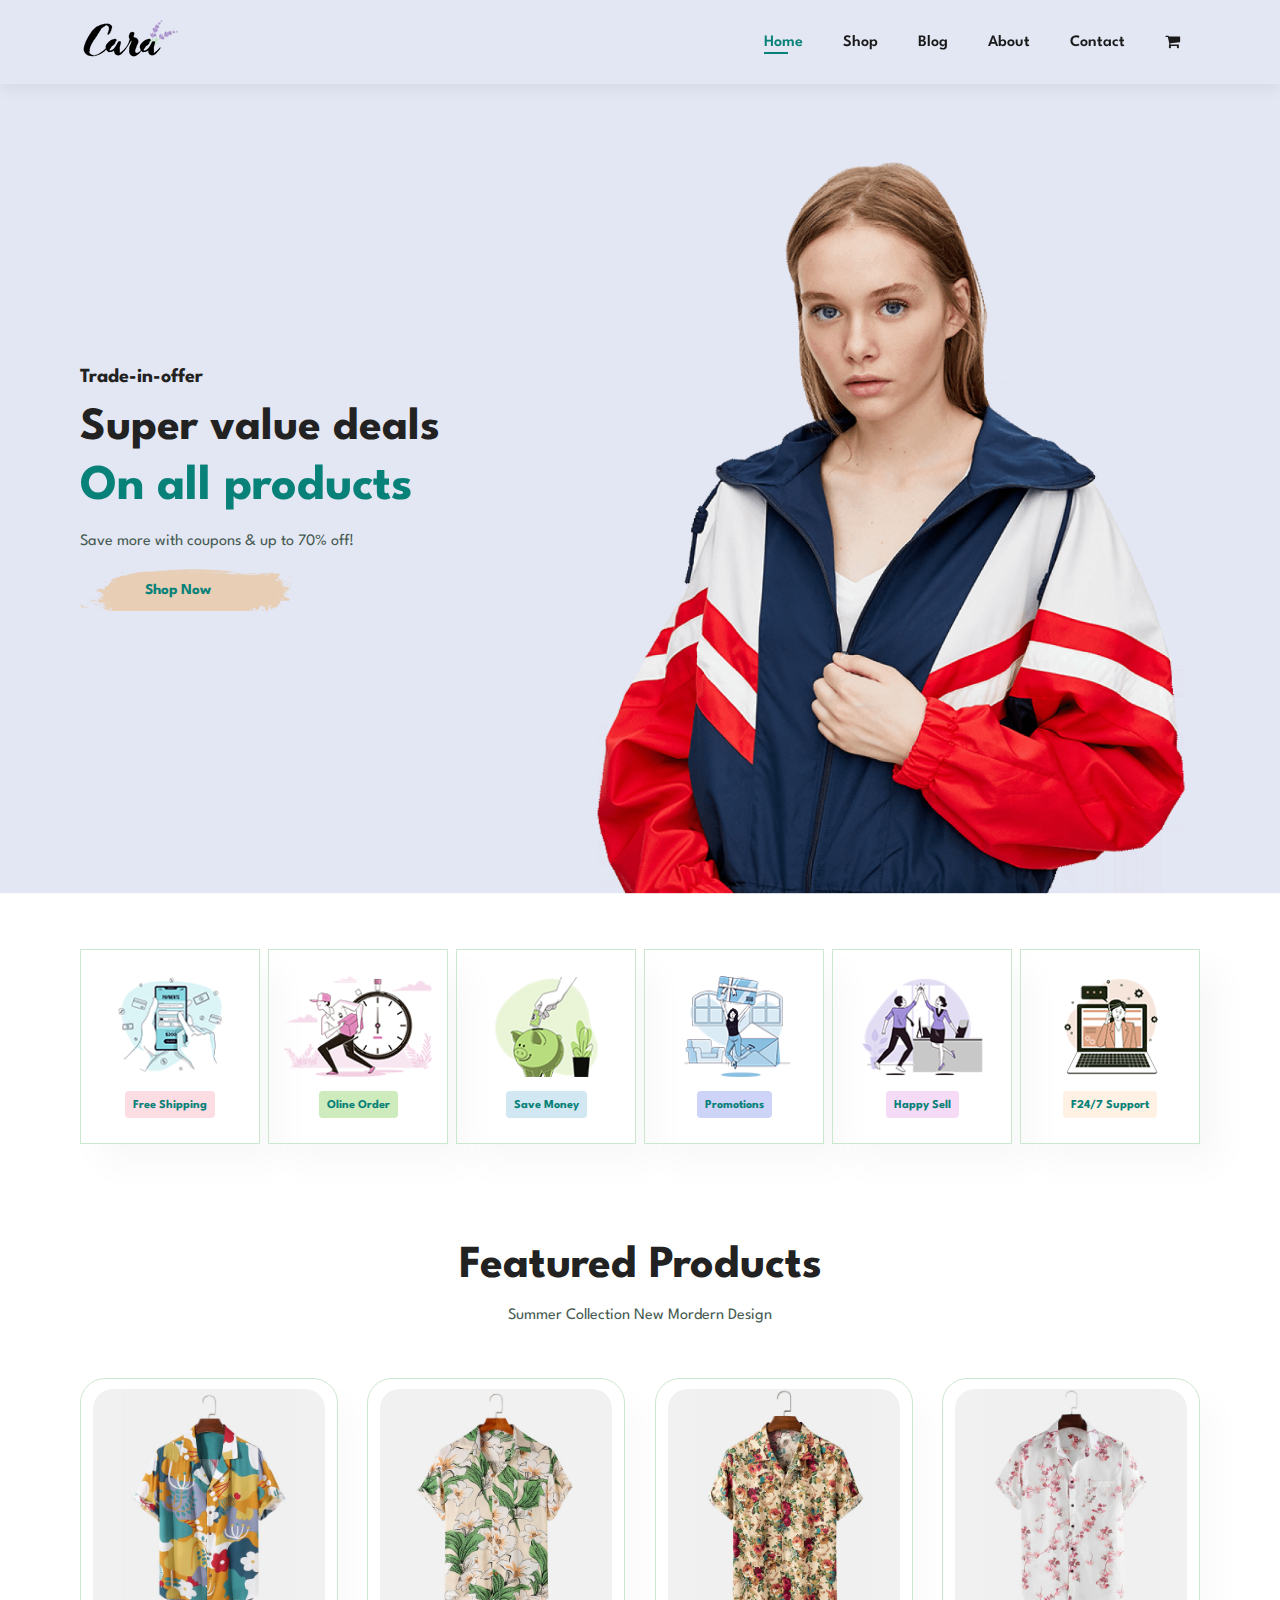
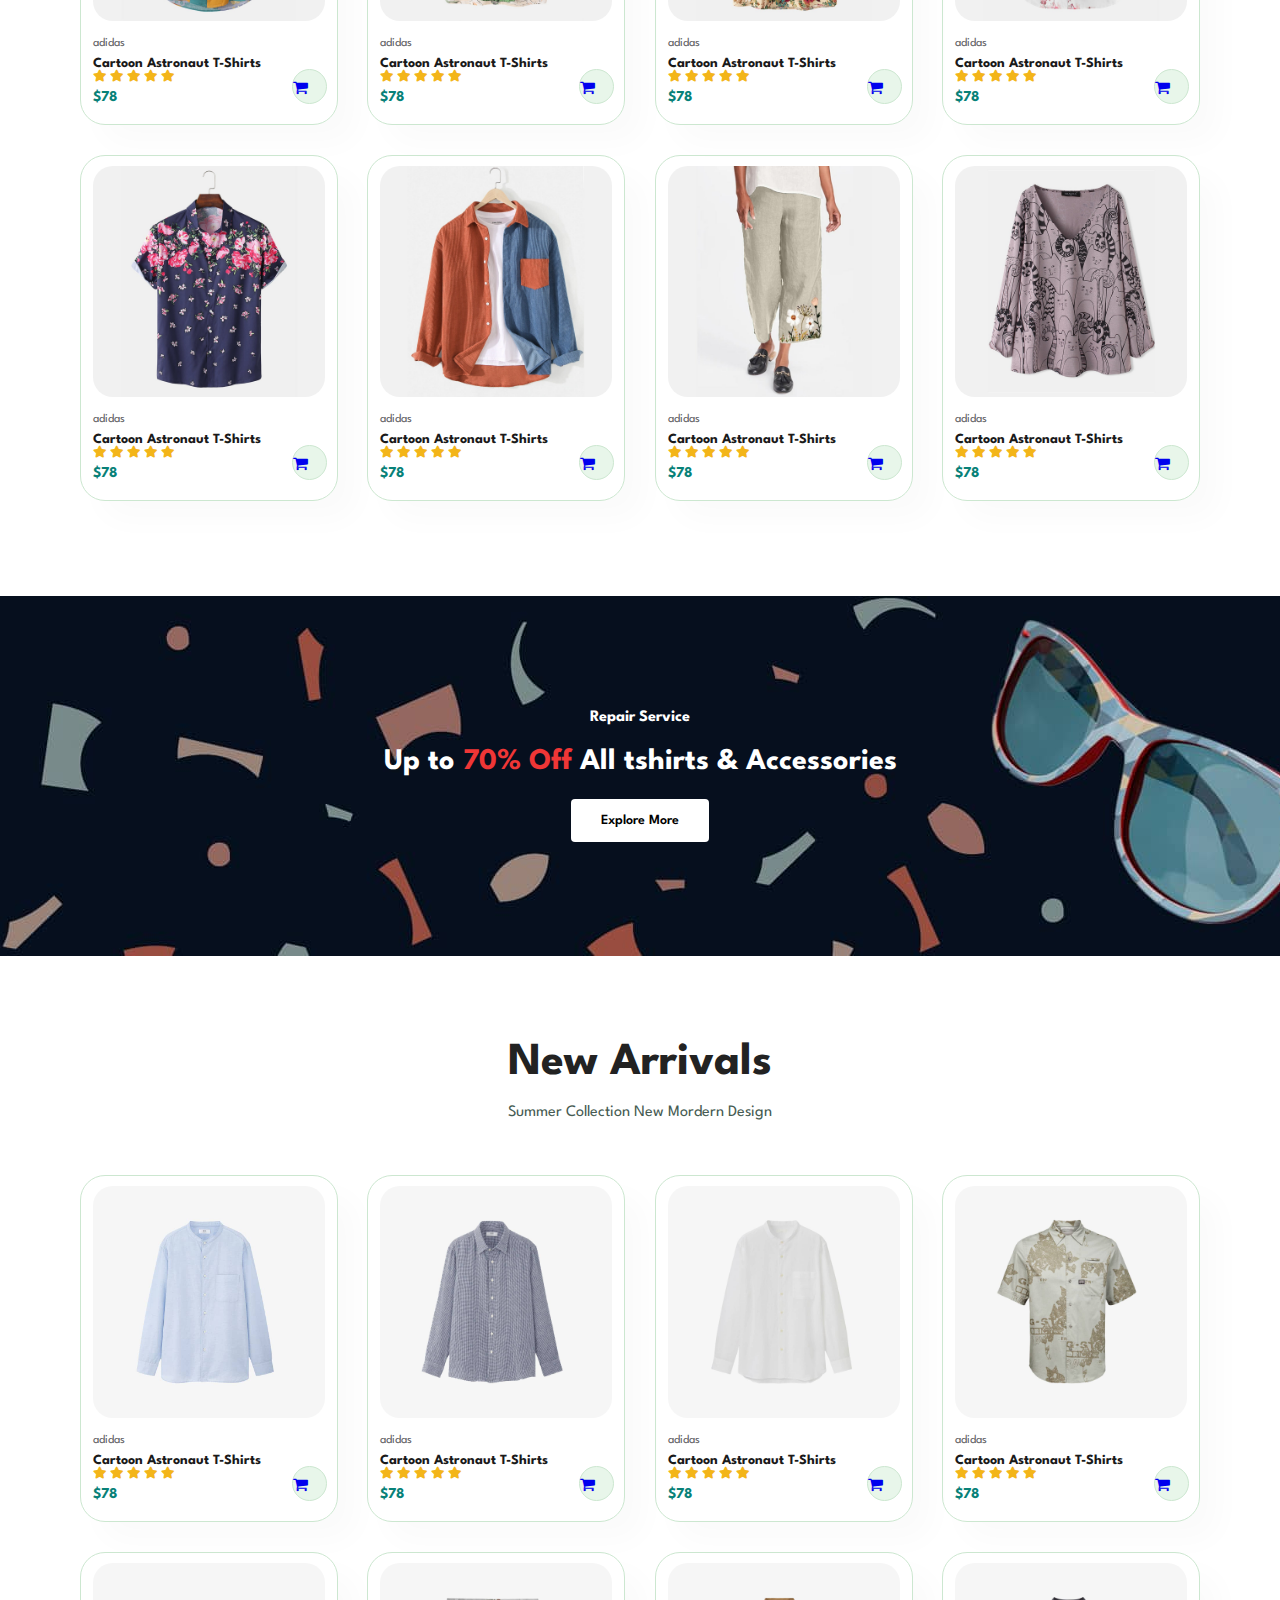
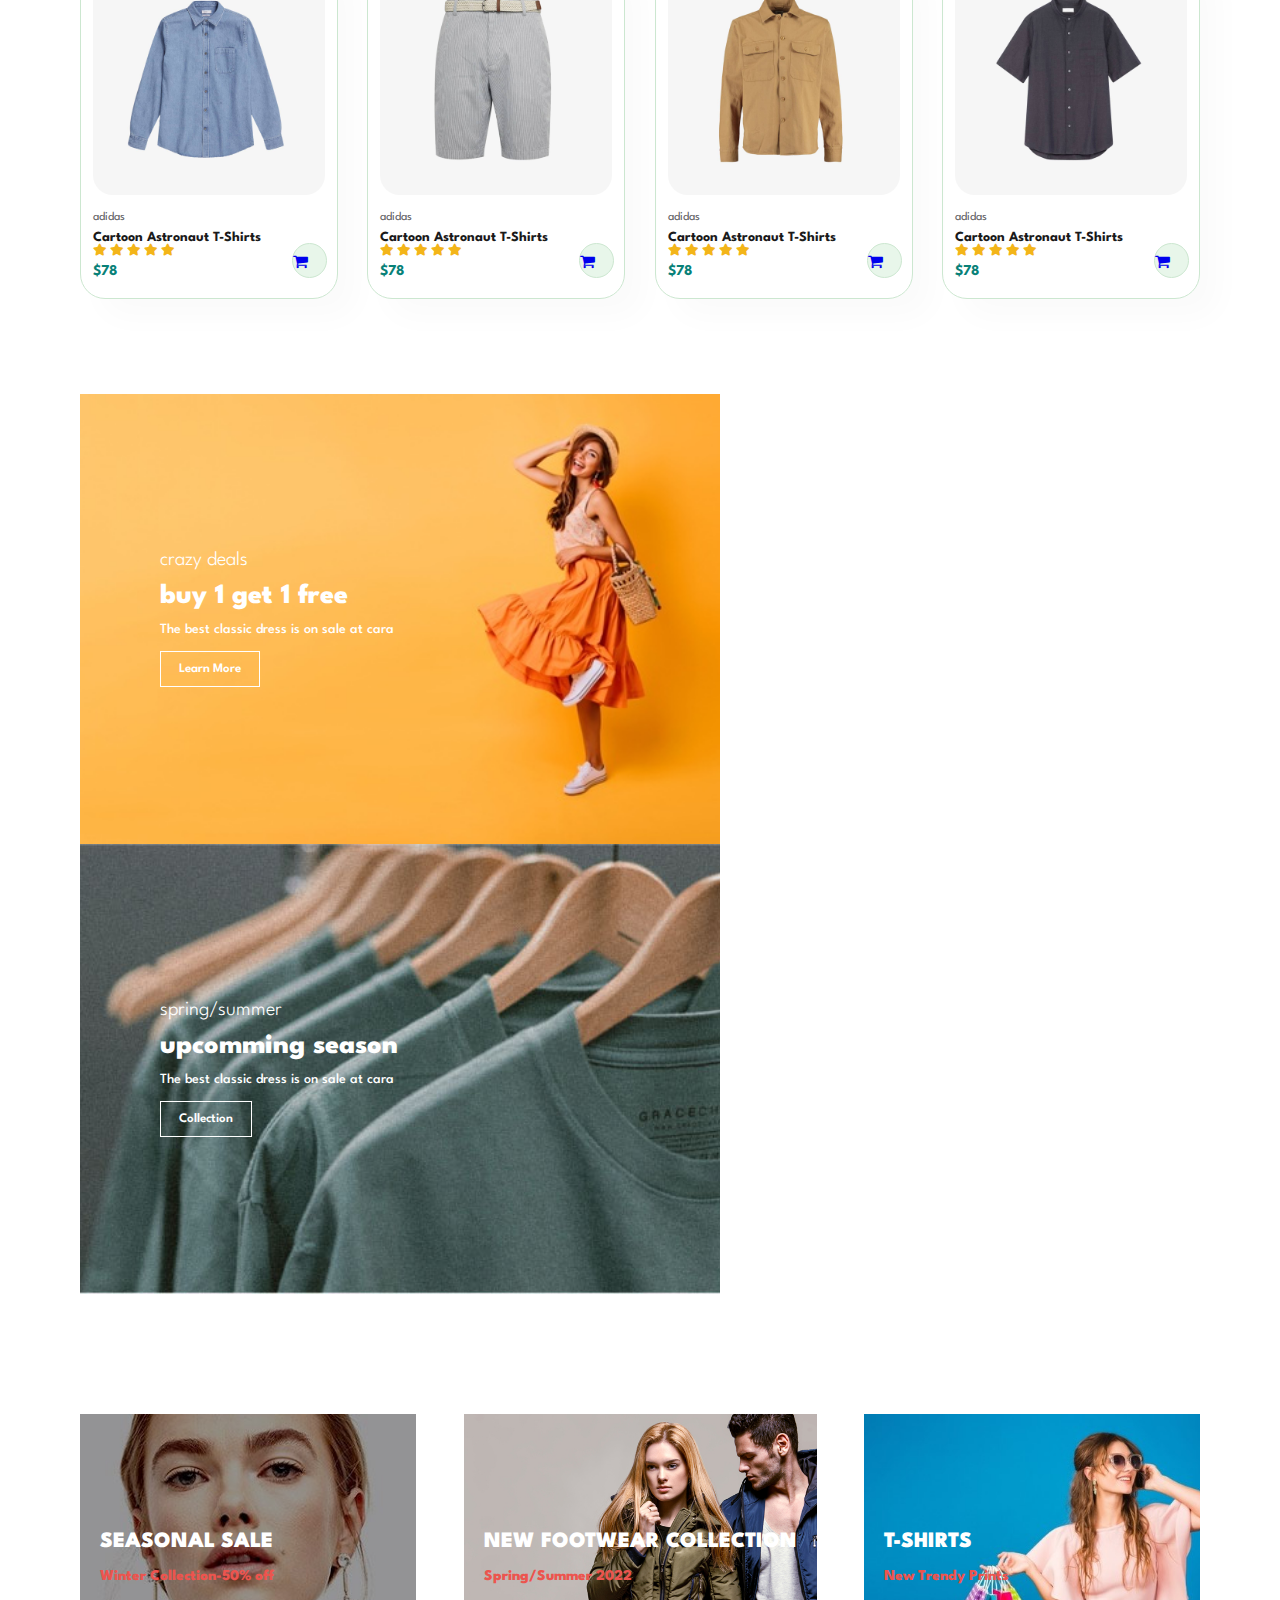
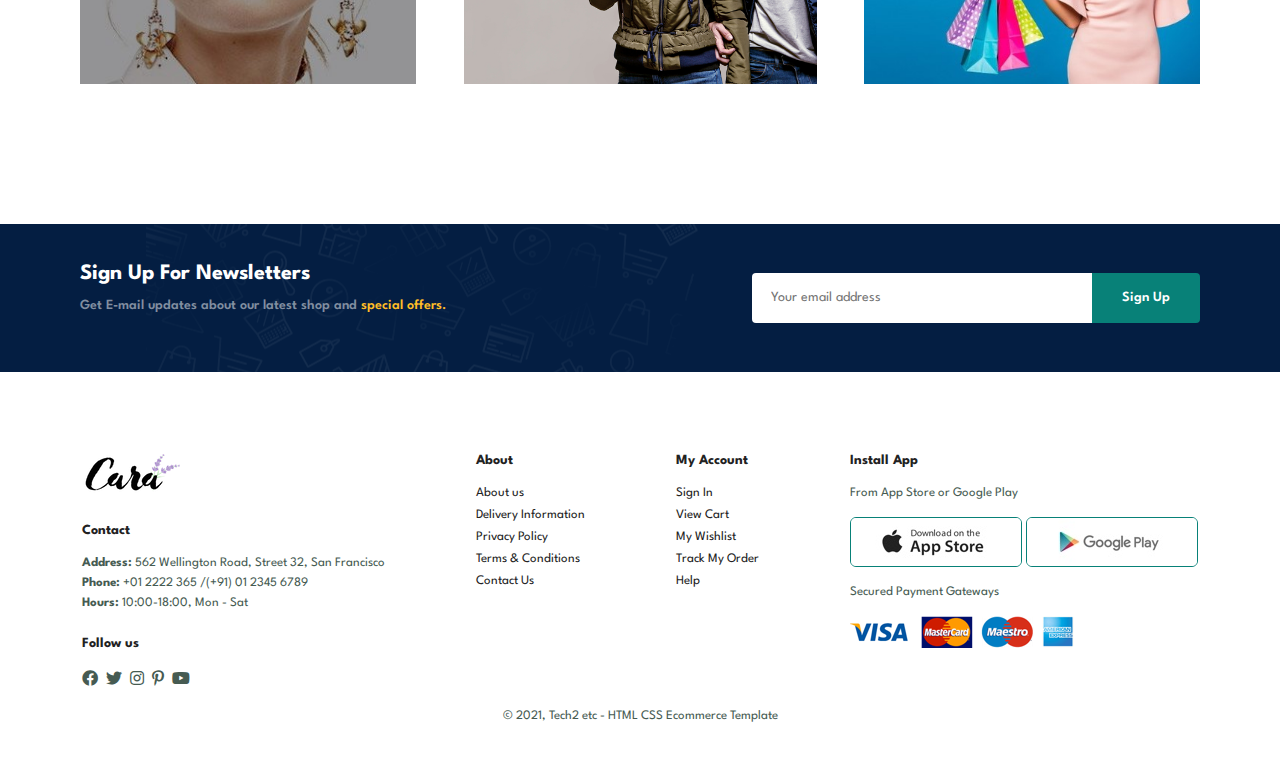
<file: index.html>
<!DOCTYPE html>
<html lang="en">

<head>
    <meta charset="UTF-8">
    <meta http-equiv="X-UA-Compatible" content="IE=edge">
    <meta name="viewport" content="width=device-width, initial-scale=1.0">
    <title>My Ecommerce Tutorial</title>
    <link rel="stylesheet" href="https://pro.fontawesome.com/releases/v5.10.0/css/all.css" />
    <link rel="stylesheet" href="https://cdnjs.cloudflare.com/ajax/libs/font-awesome/4.7.0/css/font-awesome.min.css">
    <link rel="stylesheet" href="style.css">
</head>

<body>
    <section id="header">
        <a href="#"><img src="img/logo.png" class="logo" alt=""></a>

        <div>
            <ul id="navbar">
            <li><a class="active" href="index.html">Home</a></li>
                <li><a href="shop.html">Shop</a></li>                
                <li><a href="blog.html">Blog</a></li>              
                <li><a href="about.html">About</a></li>               
                <li><a href="contact.html">Contact</a></li>
                <li id="lg-bag"><a href="cart.html"><i class="fa fa-shopping-cart"></i></a></li>
                <a href="#" id="close"><i class="far fa-times"></i></a>
            </ul>
        </div>

        <div id="mobile">
            <a href="cart.html"><i class="far fa-shopping-bag"></i></a>
            <i id="bar" class="fas fa-outdent"></i>    
        </div>
    </section>

    <section id="hero">
        <h4>Trade-in-offer</h4>
        <h2>Super value deals</h2>
        <h1>On all products</h1>
        <p>Save more with coupons & up to 70% off!</p>
        <button>Shop Now</button>
    </section>

    <section id="feature" class="section-p1">
        <div class="fe-box">
            <img src="img/features/f1.png" alt="">
            <h6>Free Shipping </h6>
        </div>

        <div class="fe-box">
            <img src="img/features/f2.png" alt="">
            <h6>Oline Order </h6>
        </div>

        <div class="fe-box">
            <img src="img/features/f3.png" alt="">
            <h6>Save Money</h6>
        </div>

        <div class="fe-box">
            <img src="img/features/f4.png" alt="">
            <h6>Promotions</h6>
        </div>

        <div class="fe-box">
            <img src="img/features/f5.png" alt="">
            <h6>Happy Sell</h6>
        </div>

        <div class="fe-box">
            <img src="img/features/f6.png" alt="">
            <h6>F24/7 Support</h6>
        </div>

        
    </section>

    <section id="product1" class="section-p1">
        <h2>Featured Products</h2>
        <p>Summer Collection New Mordern Design</p>
        <div class="pro-container">
            <div class="pro">
                <img src="img/products/f1.jpg" alt="">
                <div class="des">
                    <span>adidas</span>
                    <h5>Cartoon Astronaut T-Shirts</h5>
                    <div class="star">
                        <i class="fas fa-star"></i>
                        <i class="fas fa-star"></i>
                        <i class="fas fa-star"></i>
                        <i class="fas fa-star"></i>
                        <i class="fas fa-star"></i>
                    </div>
                    <h4>$78</h4>
                    <div class="cart">
                        <a href="#"><i class="fa fa-shopping-cart"></i></a>
                    </div>
                </div>            
            </div>
            
            <div class="pro">
                <img src="img/products/f2.jpg" alt="">
                <div class="des">
                    <span>adidas</span>
                    <h5>Cartoon Astronaut T-Shirts</h5>
                    <div class="star">
                        <i class="fas fa-star"></i>
                        <i class="fas fa-star"></i>
                        <i class="fas fa-star"></i>
                        <i class="fas fa-star"></i>
                        <i class="fas fa-star"></i>
                    </div>
                    <h4>$78</h4>
                    <div class="cart">
                        <a href="#"><i class="fa fa-shopping-cart"></i></a>
                    </div>
                </div>            
            </div>
    
            <div class="pro">
                <img src="img/products/f3.jpg" alt="">
                <div class="des">
                    <span>adidas</span>
                    <h5>Cartoon Astronaut T-Shirts</h5>
                    <div class="star">
                        <i class="fas fa-star"></i>
                        <i class="fas fa-star"></i>
                        <i class="fas fa-star"></i>
                        <i class="fas fa-star"></i>
                        <i class="fas fa-star"></i>
                    </div>
                    <h4>$78</h4>
                    <div class="cart">
                        <a href="#"><i class="fa fa-shopping-cart"></i></a>
                    </div>
                </div>            
            </div>
    
            <div class="pro">
                <img src="img/products/f4.jpg" alt="">
                <div class="des">
                    <span>adidas</span>
                    <h5>Cartoon Astronaut T-Shirts</h5>
                    <div class="star">
                        <i class="fas fa-star"></i>
                        <i class="fas fa-star"></i>
                        <i class="fas fa-star"></i>
                        <i class="fas fa-star"></i>
                        <i class="fas fa-star"></i>
                    </div>
                    <h4>$78</h4>
                    <div class="cart">
                        <a href="#"><i class="fa fa-shopping-cart"></i></a>
                    </div>
                </div>            
            </div>
    
            <div class="pro">
                <img src="img/products/f5.jpg" alt="">
                <div class="des">
                    <span>adidas</span>
                    <h5>Cartoon Astronaut T-Shirts</h5>
                    <div class="star">
                        <i class="fas fa-star"></i>
                        <i class="fas fa-star"></i>
                        <i class="fas fa-star"></i>
                        <i class="fas fa-star"></i>
                        <i class="fas fa-star"></i>
                    </div>
                    <h4>$78</h4>
                    <div class="cart">
                        <a href="#"><i class="fa fa-shopping-cart"></i></a>
                    </div>
                </div>            
            </div>
    
            <div class="pro">
                <img src="img/products/f6.jpg" alt="">
                <div class="des">
                    <span>adidas</span>
                    <h5>Cartoon Astronaut T-Shirts</h5>
                    <div class="star">
                        <i class="fas fa-star"></i>
                        <i class="fas fa-star"></i>
                        <i class="fas fa-star"></i>
                        <i class="fas fa-star"></i>
                        <i class="fas fa-star"></i>
                    </div>
                    <h4>$78</h4>
                    <div class="cart">
                        <a href="#"><i class="fa fa-shopping-cart"></i></a>
                    </div>
                </div>            
            </div>
    
            <div class="pro">
                <img src="img/products/f7.jpg" alt="">
                <div class="des">
                    <span>adidas</span>
                    <h5>Cartoon Astronaut T-Shirts</h5>
                    <div class="star">
                        <i class="fas fa-star"></i>
                        <i class="fas fa-star"></i>
                        <i class="fas fa-star"></i>
                        <i class="fas fa-star"></i>
                        <i class="fas fa-star"></i>
                    </div>
                    <h4>$78</h4>
                    <div class="cart">
                        <a href="#"><i class="fa fa-shopping-cart"></i></a>
                    </div>
                </div>            
            </div>
    
            <div class="pro">
                <img src="img/products/f8.jpg" alt="">
                <div class="des">
                    <span>adidas</span>
                    <h5>Cartoon Astronaut T-Shirts</h5>
                    <div class="star">
                        <i class="fas fa-star"></i>
                        <i class="fas fa-star"></i>
                        <i class="fas fa-star"></i>
                        <i class="fas fa-star"></i>
                        <i class="fas fa-star"></i>
                    </div>
                    <h4>$78</h4>
                    <div class="cart">
                        <a href="#"><i class="fa fa-shopping-cart"></i></a>
                    </div>
                </div>            
            </div>                      
        </div>
    </section>

    <section id="banner" class="section-m1">
        <h4>Repair Service</h4>
        <h2>Up to <span>70% Off</span> All tshirts & Accessories</h2>
        <button class="normal">Explore More</button>
    </section>

    <section id="product1" class="section-p1">
        <h2>New Arrivals</h2>
        <p>Summer Collection New Mordern Design</p>
        <div class="pro-container">
            <div class="pro">
                <img src="img/products/n1.jpg" alt="">
                <div class="des">
                    <span>adidas</span>
                    <h5>Cartoon Astronaut T-Shirts</h5>
                    <div class="star">
                        <i class="fas fa-star"></i>
                        <i class="fas fa-star"></i>
                        <i class="fas fa-star"></i>
                        <i class="fas fa-star"></i>
                        <i class="fas fa-star"></i>
                    </div>
                    <h4>$78</h4>
                    <div class="cart">
                        <a href="#"><i class="fa fa-shopping-cart"></i></a>
                    </div>
                </div>            
            </div>
            
            <div class="pro">
                <img src="img/products/n2.jpg" alt="">
                <div class="des">
                    <span>adidas</span>
                    <h5>Cartoon Astronaut T-Shirts</h5>
                    <div class="star">
                        <i class="fas fa-star"></i>
                        <i class="fas fa-star"></i>
                        <i class="fas fa-star"></i>
                        <i class="fas fa-star"></i>
                        <i class="fas fa-star"></i>
                    </div>
                    <h4>$78</h4>
                    <div class="cart">
                        <a href="#"><i class="fa fa-shopping-cart"></i></a>
                    </div>
                </div>            
            </div>
    
            <div class="pro">
                <img src="img/products/n3.jpg" alt="">
                <div class="des">
                    <span>adidas</span>
                    <h5>Cartoon Astronaut T-Shirts</h5>
                    <div class="star">
                        <i class="fas fa-star"></i>
                        <i class="fas fa-star"></i>
                        <i class="fas fa-star"></i>
                        <i class="fas fa-star"></i>
                        <i class="fas fa-star"></i>
                    </div>
                    <h4>$78</h4>
                    <div class="cart">
                        <a href="#"><i class="fa fa-shopping-cart"></i></a>
                    </div>
                </div>            
            </div>
    
            <div class="pro">
                <img src="img/products/n4.jpg" alt="">
                <div class="des">
                    <span>adidas</span>
                    <h5>Cartoon Astronaut T-Shirts</h5>
                    <div class="star">
                        <i class="fas fa-star"></i>
                        <i class="fas fa-star"></i>
                        <i class="fas fa-star"></i>
                        <i class="fas fa-star"></i>
                        <i class="fas fa-star"></i>
                    </div>
                    <h4>$78</h4>
                    <div class="cart">
                        <a href="#"><i class="fa fa-shopping-cart"></i></a>
                    </div>
                </div>            
            </div>
    
            <div class="pro">
                <img src="img/products/n5.jpg" alt="">
                <div class="des">
                    <span>adidas</span>
                    <h5>Cartoon Astronaut T-Shirts</h5>
                    <div class="star">
                        <i class="fas fa-star"></i>
                        <i class="fas fa-star"></i>
                        <i class="fas fa-star"></i>
                        <i class="fas fa-star"></i>
                        <i class="fas fa-star"></i>
                    </div>
                    <h4>$78</h4>
                    <div class="cart">
                        <a href="#"><i class="fa fa-shopping-cart"></i></a>
                    </div>
                </div>            
            </div>
    
            <div class="pro">
                <img src="img/products/n6.jpg" alt="">
                <div class="des">
                    <span>adidas</span>
                    <h5>Cartoon Astronaut T-Shirts</h5>
                    <div class="star">
                        <i class="fas fa-star"></i>
                        <i class="fas fa-star"></i>
                        <i class="fas fa-star"></i>
                        <i class="fas fa-star"></i>
                        <i class="fas fa-star"></i>
                    </div>
                    <h4>$78</h4>
                    <div class="cart">
                        <a href="#"><i class="fa fa-shopping-cart"></i></a>
                    </div>
                </div>            
            </div>
    
            <div class="pro">
                <img src="img/products/n7.jpg" alt="">
                <div class="des">
                    <span>adidas</span>
                    <h5>Cartoon Astronaut T-Shirts</h5>
                    <div class="star">
                        <i class="fas fa-star"></i>
                        <i class="fas fa-star"></i>
                        <i class="fas fa-star"></i>
                        <i class="fas fa-star"></i>
                        <i class="fas fa-star"></i>
                    </div>
                    <h4>$78</h4>
                    <div class="cart">
                        <a href="#"><i class="fa fa-shopping-cart"></i></a>
                    </div>
                </div>            
            </div>
    
            <div class="pro">
                <img src="img/products/n8.jpg" alt="">
                <div class="des">
                    <span>adidas</span>
                    <h5>Cartoon Astronaut T-Shirts</h5>
                    <div class="star">
                        <i class="fas fa-star"></i>
                        <i class="fas fa-star"></i>
                        <i class="fas fa-star"></i>
                        <i class="fas fa-star"></i>
                        <i class="fas fa-star"></i>
                    </div>
                    <h4>$78</h4>
                    <div class="cart">
                        <a href="#"><i class="fa fa-shopping-cart"></i></a>
                    </div>
                </div>            
            </div>                      
        </div>
    </section>

    <section id="sm-banner" class="section-p1">
        <div class="banner-box">
            <h4>crazy deals</h4>
            <h2>buy 1 get 1 free</h2>
            <span>The best classic dress is on sale at cara</span>
            <button class="white">Learn More</button>
        </div>

        <div class="banner-box banner-box2">
            <h4>spring/summer</h4>
            <h2>upcomming season</h2>
            <span>The best classic dress is on sale at cara</span>
            <button class="white">Collection</button>
        </div>
    </section>

    <section id="banner3">
        <div class="banner-box">
            <h2>SEASONAL SALE</h2>
            <h3>Winter Collection-50% off</h3>
        </div>
        <div class="banner-box banner-box2">
            <h2>NEW FOOTWEAR COLLECTION</h2>
            <h3>Spring/Summer 2022</h3>
        </div>
        <div class="banner-box banner-box3">
            <h2>T-SHIRTS</h2>
            <h3>New Trendy Prints</h3>
        </div>
    </section>

    <section id="newsletter" class="section-p1 section-m1">
        <div class="newstext">       
            <h4>Sign Up For Newsletters</h4>
            <p>Get E-mail updates about our latest shop and <span>special offers.</span></p>        
        </div>     
        <div class="form">
            <input type="text" placeholder= "Your email address">
            <button class="normal">Sign Up</button> 
        </div>
    </section>
    
    <footer class="section-p1"> 
        <div class="col">
            <img class="logo" src="img/logo.png" alt="">
            <h4>Contact</h4>
            <p><strong>Address: </strong> 562 Wellington Road, Street 32, San Francisco</p>        
            <p><strong>Phone:</strong> +01 2222 365 /(+91) 01 2345 6789</p> <p><strong>Hours:</strong> 10:00-18:00, Mon - Sat</p>
            <div class="follow">
                <h4>Follow us</h4>
                <div class="icon">
                    <i class="fab fa-facebook-f"></i>
                    <i class="fab fa-twitter"></i>
                    <i class="fab fa-instagram"></i>
                    <i class="fab fa-pinterest-p"></i>
                    <i class="fab fa-youtube"></i>
                </div>
            </div>
        </div>  
        
        <div class="col">
            <h4>About</h4>            
            <a href="#">About us</a>            
            <a href="#">Delivery Information</a>
            <a href="#">Privacy Policy</a>            
            <a href="#">Terms & Conditions</a>            
            <a href="#">Contact Us</a>            
        </div>

        <div class="col">
            <h4>My Account</h4>            
            <a href="#">Sign In</a>
            <a href="#">View Cart</a>
            <a href="#">My Wishlist</a>
            <a href="#">Track My Order</a>    
            <a href="#">Help</a>
        </div>

        <div class="col install">
            <h4>Install App</h4>            
            <p>From App Store or Google Play</p>
            <div class="row">
                <img src="img/pay/app.jpg" alt="">
                <img src="img/pay/play.jpg" alt="">
            </div>
            <p>Secured Payment Gateways </p>
            <img src="img/pay/pay.png" alt="">    
        </div>

        <div class="copyright">
            <p>© 2021, Tech2 etc - HTML CSS Ecommerce Template</p>
        </div>
        
    </footer>
    
    <script src="script.js"></script>
</body>

</html>
</file>
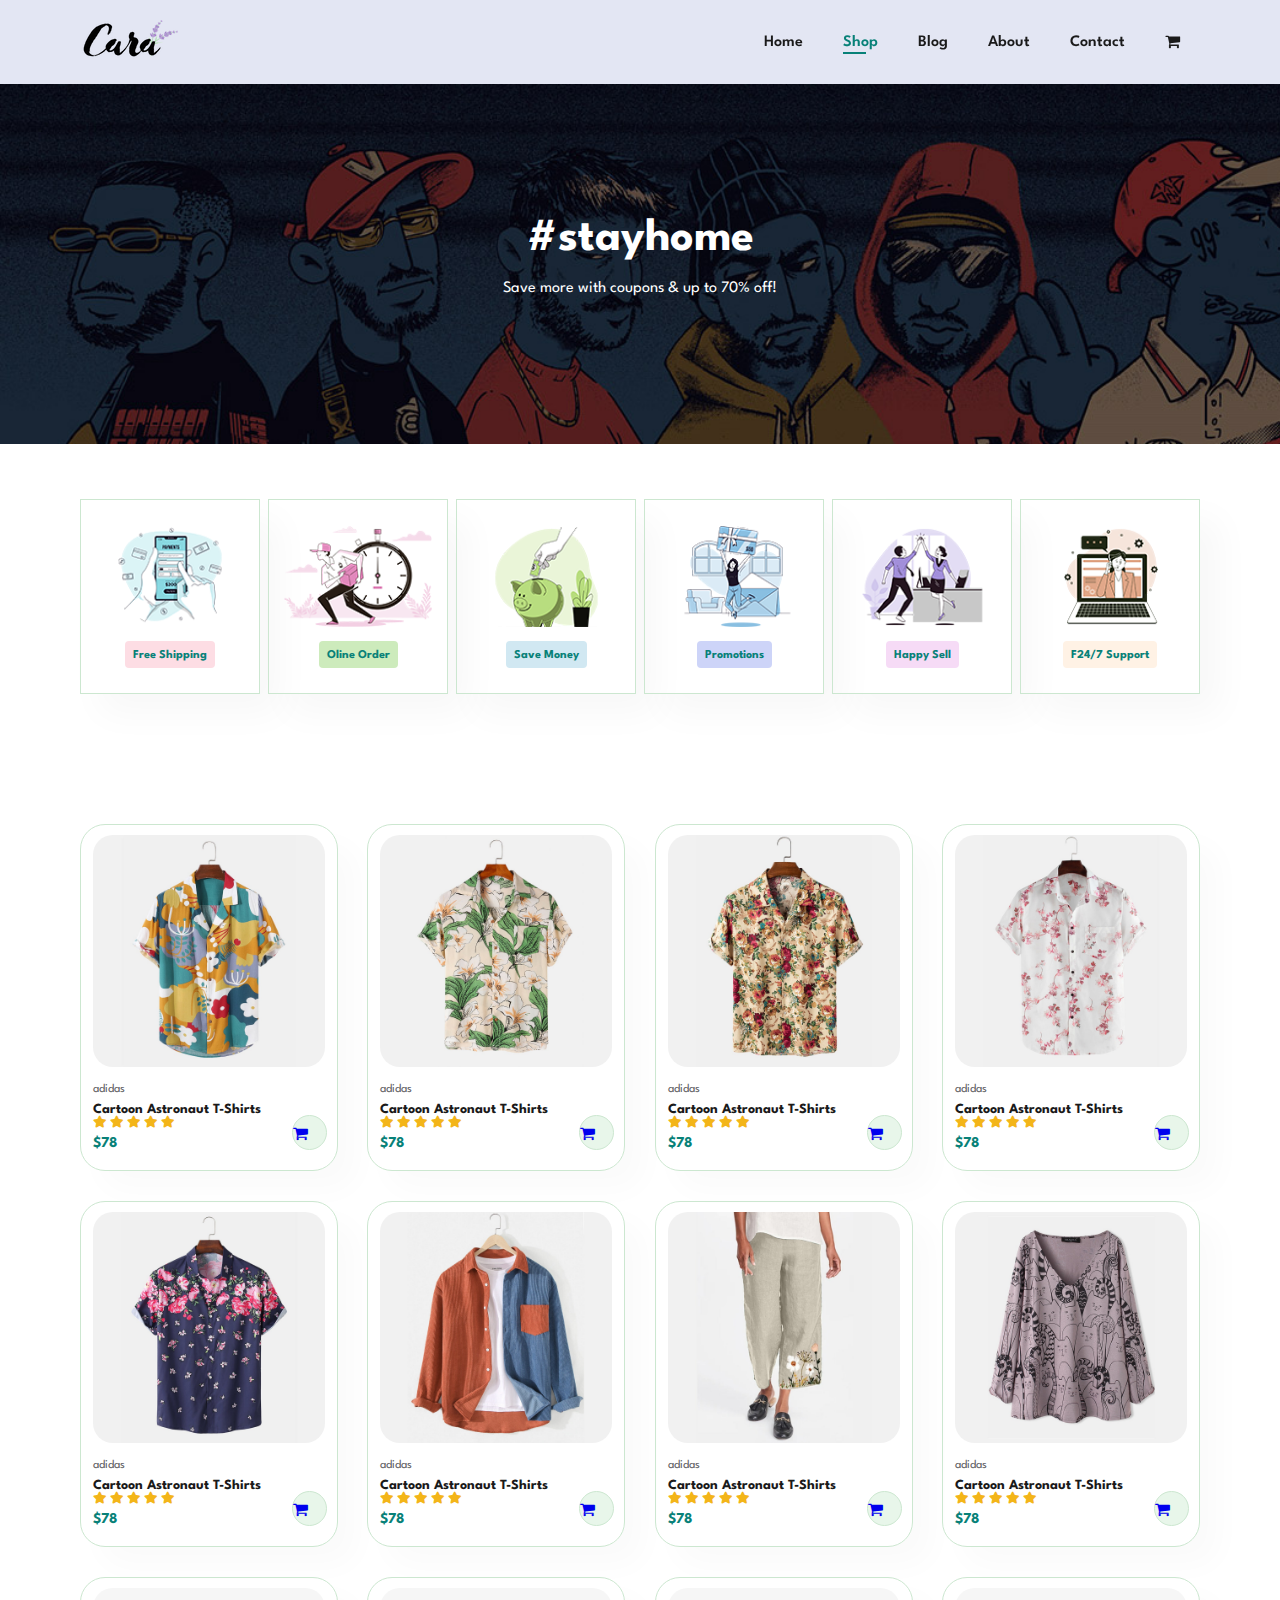
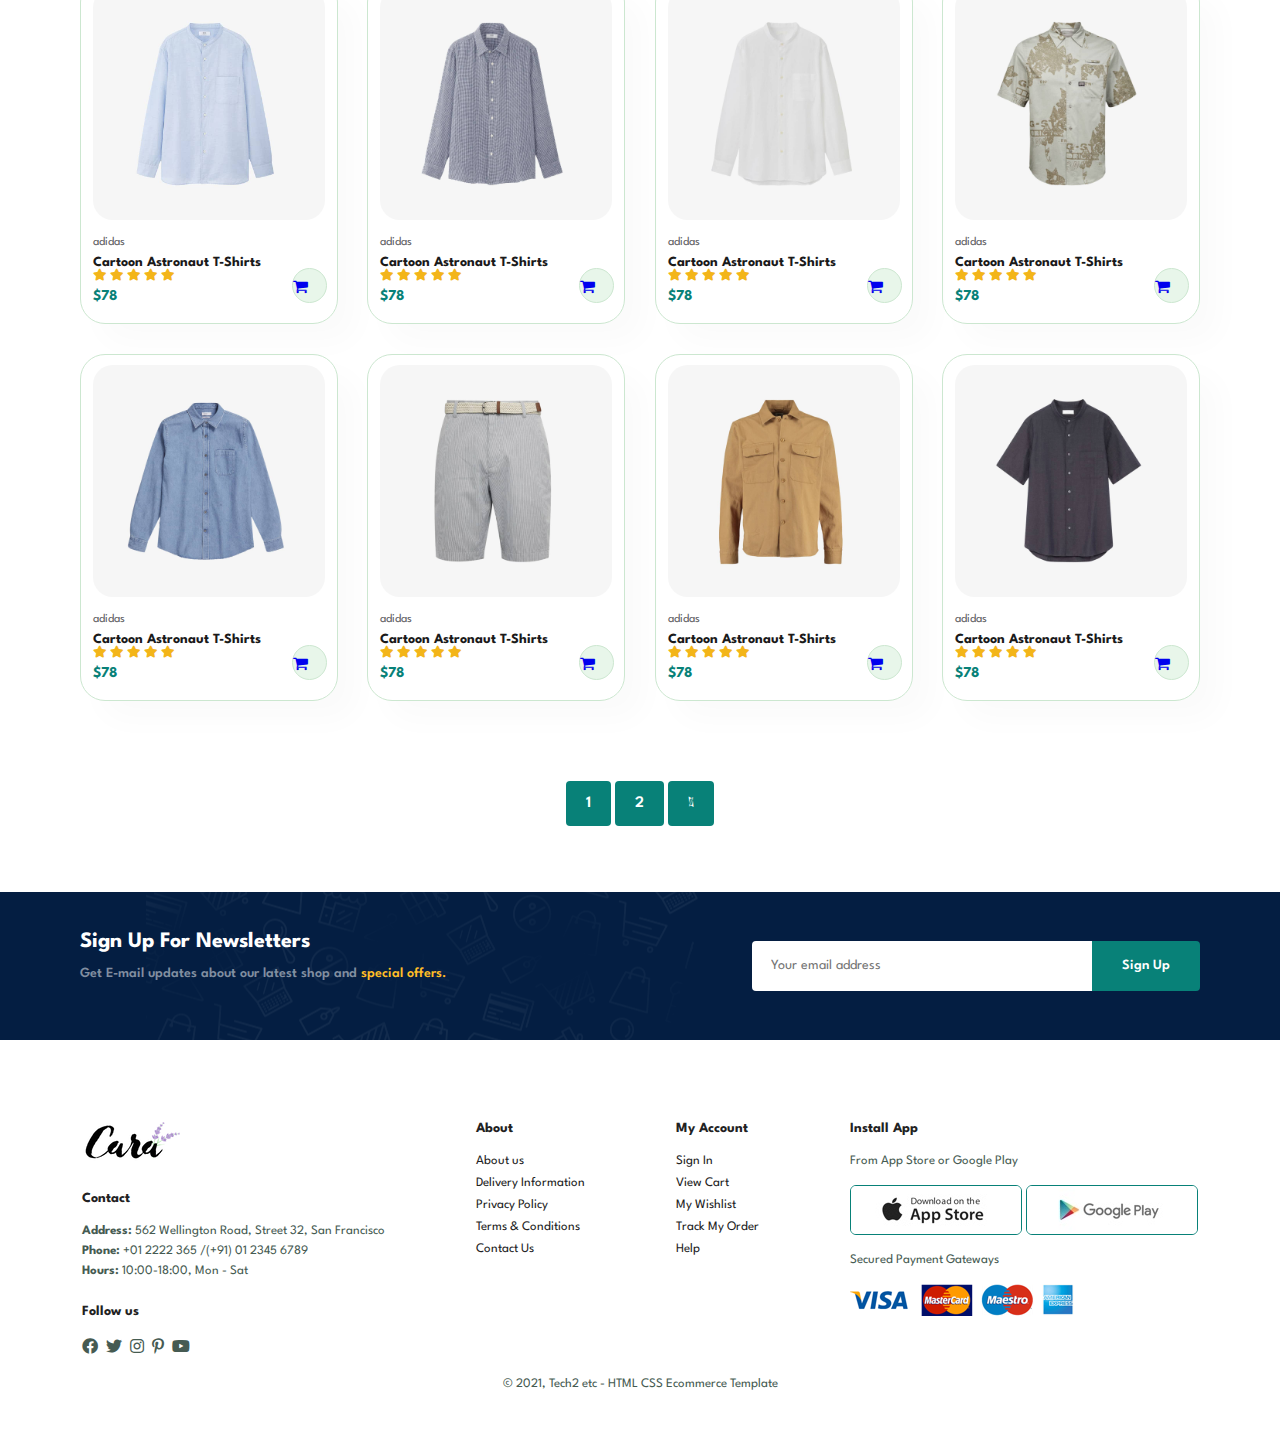
<file: shop.html>
<!DOCTYPE html>
<html lang="en">

<head>
    <meta charset="UTF-8">
    <meta http-equiv="X-UA-Compatible" content="IE=edge">
    <meta name="viewport" content="width=device-width, initial-scale=1.0">
    <title>My Ecommerce Tutorial</title>
    <link rel="stylesheet" href="https://pro.fontawesome.com/releases/v5.10.0/css/all.css" />
    <link rel="stylesheet" href="https://cdnjs.cloudflare.com/ajax/libs/font-awesome/4.7.0/css/font-awesome.min.css">
    <link rel="stylesheet" href="style.css">
</head>

<body>
    <section id="header">
        <a href="#"><img src="img/logo.png" class="logo" alt=""></a>

        <div>
            <ul id="navbar">
                <li><a href="index.html">Home</a></li>
                <li><a class="active"  href="shop.html">Shop</a></li>                
                <li><a href="blog.html">Blog</a></li>              
                <li><a href="about.html">About</a></li>               
                <li><a href="contact.html">Contact</a></li>
                <li id="lg-bag"><a href="cart.html"><i class="fa fa-shopping-cart"></i></a></li>
                <a href="#" id="close"><i class="far fa-times"></i></a>
            </ul>
        </div>

        <div id="mobile">
            <a href="cart.html"><i class="far fa-shopping-bag"></i></a>
            <i id="bar" class="fas fa-outdent"></i>    
        </div>
    </section>

    <section id="page-header">
        <h2>#stayhome</h2>
        <p>Save more with coupons & up to 70% off!</p>
      
    </section>

    <section id="feature" class="section-p1">
        <div class="fe-box">
            <img src="img/features/f1.png" alt="">
            <h6>Free Shipping </h6>
        </div>

        <div class="fe-box">
            <img src="img/features/f2.png" alt="">
            <h6>Oline Order </h6>
        </div>

        <div class="fe-box">
            <img src="img/features/f3.png" alt="">
            <h6>Save Money</h6>
        </div>

        <div class="fe-box">
            <img src="img/features/f4.png" alt="">
            <h6>Promotions</h6>
        </div>

        <div class="fe-box">
            <img src="img/features/f5.png" alt="">
            <h6>Happy Sell</h6>
        </div>

        <div class="fe-box">
            <img src="img/features/f6.png" alt="">
            <h6>F24/7 Support</h6>
        </div>

        
    </section>

    <section id="product1" class="section-p1">
        <div class="pro-container">
            <div class="pro">
                <img src="img/products/f1.jpg" alt="">
                <div class="des">
                    <span>adidas</span>
                    <h5>Cartoon Astronaut T-Shirts</h5>
                    <div class="star">
                        <i class="fas fa-star"></i>
                        <i class="fas fa-star"></i>
                        <i class="fas fa-star"></i>
                        <i class="fas fa-star"></i>
                        <i class="fas fa-star"></i>
                    </div>
                    <h4>$78</h4>
                    <div class="cart">
                        <a href="#"><i class="fa fa-shopping-cart"></i></a>
                    </div>
                </div>            
            </div>
            
            <div class="pro">
                <img src="img/products/f2.jpg" alt="">
                <div class="des">
                    <span>adidas</span>
                    <h5>Cartoon Astronaut T-Shirts</h5>
                    <div class="star">
                        <i class="fas fa-star"></i>
                        <i class="fas fa-star"></i>
                        <i class="fas fa-star"></i>
                        <i class="fas fa-star"></i>
                        <i class="fas fa-star"></i>
                    </div>
                    <h4>$78</h4>
                    <div class="cart">
                        <a href="#"><i class="fa fa-shopping-cart"></i></a>
                    </div>
                </div>            
            </div>
    
            <div class="pro">
                <img src="img/products/f3.jpg" alt="">
                <div class="des">
                    <span>adidas</span>
                    <h5>Cartoon Astronaut T-Shirts</h5>
                    <div class="star">
                        <i class="fas fa-star"></i>
                        <i class="fas fa-star"></i>
                        <i class="fas fa-star"></i>
                        <i class="fas fa-star"></i>
                        <i class="fas fa-star"></i>
                    </div>
                    <h4>$78</h4>
                    <div class="cart">
                        <a href="#"><i class="fa fa-shopping-cart"></i></a>
                    </div>
                </div>            
            </div>
    
            <div class="pro">
                <img src="img/products/f4.jpg" alt="">
                <div class="des">
                    <span>adidas</span>
                    <h5>Cartoon Astronaut T-Shirts</h5>
                    <div class="star">
                        <i class="fas fa-star"></i>
                        <i class="fas fa-star"></i>
                        <i class="fas fa-star"></i>
                        <i class="fas fa-star"></i>
                        <i class="fas fa-star"></i>
                    </div>
                    <h4>$78</h4>
                    <div class="cart">
                        <a href="#"><i class="fa fa-shopping-cart"></i></a>
                    </div>
                </div>            
            </div>
    
            <div class="pro">
                <img src="img/products/f5.jpg" alt="">
                <div class="des">
                    <span>adidas</span>
                    <h5>Cartoon Astronaut T-Shirts</h5>
                    <div class="star">
                        <i class="fas fa-star"></i>
                        <i class="fas fa-star"></i>
                        <i class="fas fa-star"></i>
                        <i class="fas fa-star"></i>
                        <i class="fas fa-star"></i>
                    </div>
                    <h4>$78</h4>
                    <div class="cart">
                        <a href="#"><i class="fa fa-shopping-cart"></i></a>
                    </div>
                </div>            
            </div>
    
            <div class="pro">
                <img src="img/products/f6.jpg" alt="">
                <div class="des">
                    <span>adidas</span>
                    <h5>Cartoon Astronaut T-Shirts</h5>
                    <div class="star">
                        <i class="fas fa-star"></i>
                        <i class="fas fa-star"></i>
                        <i class="fas fa-star"></i>
                        <i class="fas fa-star"></i>
                        <i class="fas fa-star"></i>
                    </div>
                    <h4>$78</h4>
                    <div class="cart">
                        <a href="#"><i class="fa fa-shopping-cart"></i></a>
                    </div>
                </div>            
            </div>
    
            <div class="pro">
                <img src="img/products/f7.jpg" alt="">
                <div class="des">
                    <span>adidas</span>
                    <h5>Cartoon Astronaut T-Shirts</h5>
                    <div class="star">
                        <i class="fas fa-star"></i>
                        <i class="fas fa-star"></i>
                        <i class="fas fa-star"></i>
                        <i class="fas fa-star"></i>
                        <i class="fas fa-star"></i>
                    </div>
                    <h4>$78</h4>
                    <div class="cart">
                        <a href="#"><i class="fa fa-shopping-cart"></i></a>
                    </div>
                </div>            
            </div>
    
            <div class="pro">
                <img src="img/products/f8.jpg" alt="">
                <div class="des">
                    <span>adidas</span>
                    <h5>Cartoon Astronaut T-Shirts</h5>
                    <div class="star">
                        <i class="fas fa-star"></i>
                        <i class="fas fa-star"></i>
                        <i class="fas fa-star"></i>
                        <i class="fas fa-star"></i>
                        <i class="fas fa-star"></i>
                    </div>
                    <h4>$78</h4>
                    <div class="cart">
                        <a href="#"><i class="fa fa-shopping-cart"></i></a>
                    </div>
                </div>            
            </div>       
            <div class="pro">
                <img src="img/products/n1.jpg" alt="">
                <div class="des">
                    <span>adidas</span>
                    <h5>Cartoon Astronaut T-Shirts</h5>
                    <div class="star">
                        <i class="fas fa-star"></i>
                        <i class="fas fa-star"></i>
                        <i class="fas fa-star"></i>
                        <i class="fas fa-star"></i>
                        <i class="fas fa-star"></i>
                    </div>
                    <h4>$78</h4>
                    <div class="cart">
                        <a href="#"><i class="fa fa-shopping-cart"></i></a>
                    </div>
                </div>            
            </div>
            
            <div class="pro">
                <img src="img/products/n2.jpg" alt="">
                <div class="des">
                    <span>adidas</span>
                    <h5>Cartoon Astronaut T-Shirts</h5>
                    <div class="star">
                        <i class="fas fa-star"></i>
                        <i class="fas fa-star"></i>
                        <i class="fas fa-star"></i>
                        <i class="fas fa-star"></i>
                        <i class="fas fa-star"></i>
                    </div>
                    <h4>$78</h4>
                    <div class="cart">
                        <a href="#"><i class="fa fa-shopping-cart"></i></a>
                    </div>
                </div>            
            </div>
    
            <div class="pro">
                <img src="img/products/n3.jpg" alt="">
                <div class="des">
                    <span>adidas</span>
                    <h5>Cartoon Astronaut T-Shirts</h5>
                    <div class="star">
                        <i class="fas fa-star"></i>
                        <i class="fas fa-star"></i>
                        <i class="fas fa-star"></i>
                        <i class="fas fa-star"></i>
                        <i class="fas fa-star"></i>
                    </div>
                    <h4>$78</h4>
                    <div class="cart">
                        <a href="#"><i class="fa fa-shopping-cart"></i></a>
                    </div>
                </div>            
            </div>
    
            <div class="pro">
                <img src="img/products/n4.jpg" alt="">
                <div class="des">
                    <span>adidas</span>
                    <h5>Cartoon Astronaut T-Shirts</h5>
                    <div class="star">
                        <i class="fas fa-star"></i>
                        <i class="fas fa-star"></i>
                        <i class="fas fa-star"></i>
                        <i class="fas fa-star"></i>
                        <i class="fas fa-star"></i>
                    </div>
                    <h4>$78</h4>
                    <div class="cart">
                        <a href="#"><i class="fa fa-shopping-cart"></i></a>
                    </div>
                </div>            
            </div>
    
            <div class="pro">
                <img src="img/products/n5.jpg" alt="">
                <div class="des">
                    <span>adidas</span>
                    <h5>Cartoon Astronaut T-Shirts</h5>
                    <div class="star">
                        <i class="fas fa-star"></i>
                        <i class="fas fa-star"></i>
                        <i class="fas fa-star"></i>
                        <i class="fas fa-star"></i>
                        <i class="fas fa-star"></i>
                    </div>
                    <h4>$78</h4>
                    <div class="cart">
                        <a href="#"><i class="fa fa-shopping-cart"></i></a>
                    </div>
                </div>            
            </div>
    
            <div class="pro">
                <img src="img/products/n6.jpg" alt="">
                <div class="des">
                    <span>adidas</span>
                    <h5>Cartoon Astronaut T-Shirts</h5>
                    <div class="star">
                        <i class="fas fa-star"></i>
                        <i class="fas fa-star"></i>
                        <i class="fas fa-star"></i>
                        <i class="fas fa-star"></i>
                        <i class="fas fa-star"></i>
                    </div>
                    <h4>$78</h4>
                    <div class="cart">
                        <a href="#"><i class="fa fa-shopping-cart"></i></a>
                    </div>
                </div>            
            </div>
    
            <div class="pro">
                <img src="img/products/n7.jpg" alt="">
                <div class="des">
                    <span>adidas</span>
                    <h5>Cartoon Astronaut T-Shirts</h5>
                    <div class="star">
                        <i class="fas fa-star"></i>
                        <i class="fas fa-star"></i>
                        <i class="fas fa-star"></i>
                        <i class="fas fa-star"></i>
                        <i class="fas fa-star"></i>
                    </div>
                    <h4>$78</h4>
                    <div class="cart">
                        <a href="#"><i class="fa fa-shopping-cart"></i></a>
                    </div>
                </div>            
            </div>
    
            <div class="pro">
                <img src="img/products/n8.jpg" alt="">
                <div class="des">
                    <span>adidas</span>
                    <h5>Cartoon Astronaut T-Shirts</h5>
                    <div class="star">
                        <i class="fas fa-star"></i>
                        <i class="fas fa-star"></i>
                        <i class="fas fa-star"></i>
                        <i class="fas fa-star"></i>
                        <i class="fas fa-star"></i>
                    </div>
                    <h4>$78</h4>
                    <div class="cart">
                        <a href="#"><i class="fa fa-shopping-cart"></i></a>
                    </div>
                </div>            
            </div>                      
        </div>
    </section>

    <section id="pagination" class="section-p1">
        <a href="#">1</a>        
        <a href="#">2</a>
        <a href="#"><i class="fal fa-long-arrow-alt-right"></i></a>
    </section>

    <section id="newsletter" class="section-p1 section-m1">
        <div class="newstext">       
            <h4>Sign Up For Newsletters</h4>
            <p>Get E-mail updates about our latest shop and <span>special offers.</span></p>        
        </div>     
        <div class="form">
            <input type="text" placeholder= "Your email address">
            <button class="normal">Sign Up</button> 
        </div>
    </section>
    
    <footer class="section-p1"> 
        <div class="col">
            <img class="logo" src="img/logo.png" alt="">
            <h4>Contact</h4>
            <p><strong>Address: </strong> 562 Wellington Road, Street 32, San Francisco</p>        
            <p><strong>Phone:</strong> +01 2222 365 /(+91) 01 2345 6789</p> <p><strong>Hours:</strong> 10:00-18:00, Mon - Sat</p>
            <div class="follow">
                <h4>Follow us</h4>
                <div class="icon">
                    <i class="fab fa-facebook-f"></i>
                    <i class="fab fa-twitter"></i>
                    <i class="fab fa-instagram"></i>
                    <i class="fab fa-pinterest-p"></i>
                    <i class="fab fa-youtube"></i>
                </div>
            </div>
        </div>  
        
        <div class="col">
            <h4>About</h4>            
            <a href="#">About us</a>            
            <a href="#">Delivery Information</a>
            <a href="#">Privacy Policy</a>            
            <a href="#">Terms & Conditions</a>            
            <a href="#">Contact Us</a>            
        </div>

        <div class="col">
            <h4>My Account</h4>            
            <a href="#">Sign In</a>
            <a href="#">View Cart</a>
            <a href="#">My Wishlist</a>
            <a href="#">Track My Order</a>    
            <a href="#">Help</a>
        </div>

        <div class="col install">
            <h4>Install App</h4>            
            <p>From App Store or Google Play</p>
            <div class="row">
                <img src="img/pay/app.jpg" alt="">
                <img src="img/pay/play.jpg" alt="">
            </div>
            <p>Secured Payment Gateways </p>
            <img src="img/pay/pay.png" alt="">    
        </div>

        <div class="copyright">
            <p>© 2021, Tech2 etc - HTML CSS Ecommerce Template</p>
        </div>
        
    </footer>
    
    <script src="script.js"></script>
</body>

</html>
</file>
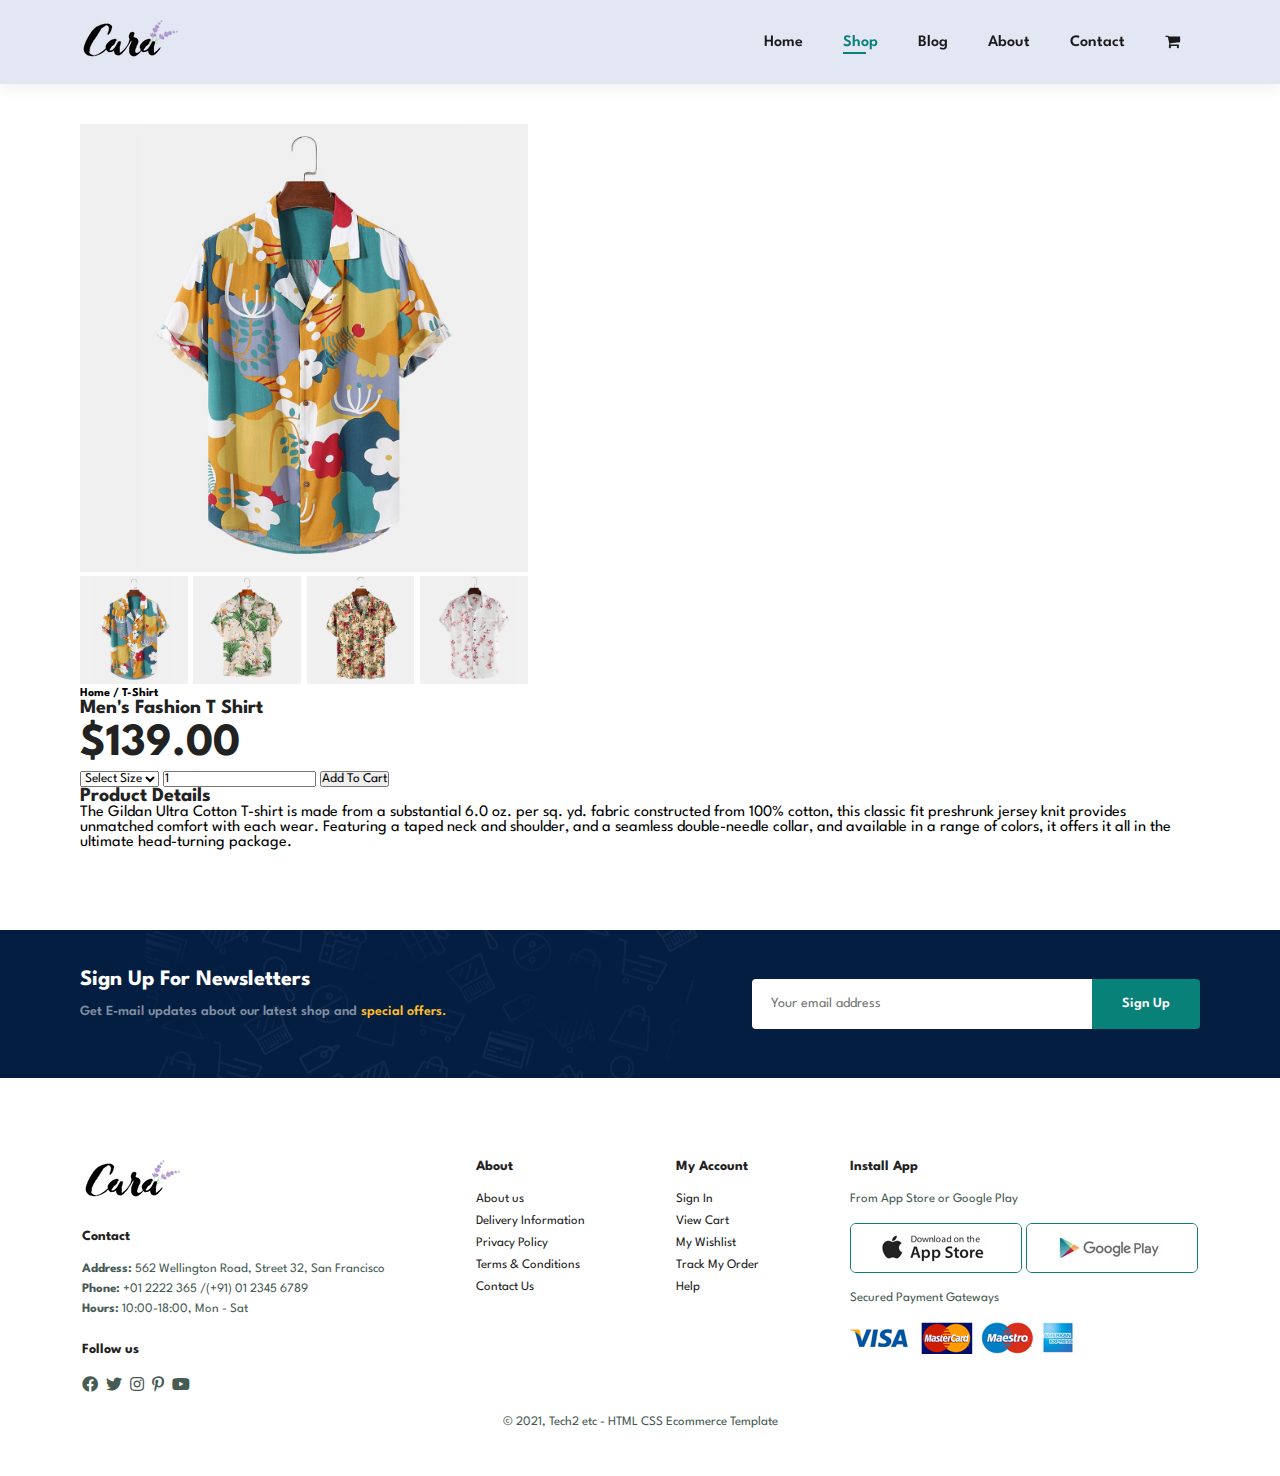
<file: sproduct.html>
<!DOCTYPE html>
<html lang="en">

<head>
    <meta charset="UTF-8">
    <meta http-equiv="X-UA-Compatible" content="IE=edge">
    <meta name="viewport" content="width=device-width, initial-scale=1.0">
    <title>My Ecommerce Tutorial</title>
    <link rel="stylesheet" href="https://pro.fontawesome.com/releases/v5.10.0/css/all.css" />
    <link rel="stylesheet" href="https://cdnjs.cloudflare.com/ajax/libs/font-awesome/4.7.0/css/font-awesome.min.css">
    <link rel="stylesheet" href="style.css">
</head>

<body>
    <section id="header">
        <a href="#"><img src="img/logo.png" class="logo" alt=""></a>

        <div>
            <ul id="navbar">
                <li><a href="index.html">Home</a></li>
                <li><a class="active"  href="shop.html">Shop</a></li>                
                <li><a href="blog.html">Blog</a></li>              
                <li><a href="about.html">About</a></li>               
                <li><a href="contact.html">Contact</a></li>
                <li id="lg-bag"><a href="cart.html"><i class="fa fa-shopping-cart"></i></a></li>
                <a href="#" id="close"><i class="far fa-times"></i></a>
            </ul>
        </div>

        <div id="mobile">
            <a href="cart.html"><i class="far fa-shopping-bag"></i></a>
            <i id="bar" class="fas fa-outdent"></i>    
        </div>
    </section>

    <section id="prodetails" class="section-p1"> 
        <div class="single-pro-image">
            <img src="img/products/f1.jpg" width="100%" id="Maining" alt="">

            <div class="small-img-group">            
                <div class="small-img-col">
                    <img src="img/products/f1.jpg" width="100%" class="small-img" alt="">
                </div>
                <div class="small-img-col">
                    <img src="img/products/f2.jpg" width="100%" class="small-img" alt="">
                </div>
                <div class="small-img-col">
                    <img src="img/products/f3.jpg" width="100%" class="small-img" alt="">
                </div>
                <div class="small-img-col">
                    <img src="img/products/f4.jpg" width="100%" class="small-img" alt="">
                </div>
            </div>
        </div>

        <div class="single-pro-details">
            <h6>Home / T-Shirt</h6>
            <h4>Men's Fashion T Shirt</h4> <h2>$139.00</h2>
            <select>
                <option>Select Size</option>
                <option>XL</option>
                <option>XXL</option>
                <option>Small</option> <option>Large</option>
            </select> 
        </select>

        <input type="number" value="1">
        
        <button>Add To Cart</button> <h4>Product Details</h4>
        
        <span>The Gildan Ultra Cotton T-shirt is made from a substantial 6.0 oz. per sq. yd. fabric constructed from 100% cotton, this classic fit preshrunk jersey knit provides unmatched comfort with each wear. Featuring a taped neck and shoulder, and a seamless double-needle collar, and available in a range of colors, it offers it all in the ultimate head-turning package.</span>
        </div>
    </section>

    <section id="newsletter" class="section-p1 section-m1">
        <div class="newstext">       
            <h4>Sign Up For Newsletters</h4>
            <p>Get E-mail updates about our latest shop and <span>special offers.</span></p>        
        </div>     
        <div class="form">
            <input type="text" placeholder= "Your email address">
            <button class="normal">Sign Up</button> 
        </div>
    </section>
    
    <footer class="section-p1"> 
        <div class="col">
            <img class="logo" src="img/logo.png" alt="">
            <h4>Contact</h4>
            <p><strong>Address: </strong> 562 Wellington Road, Street 32, San Francisco</p>        
            <p><strong>Phone:</strong> +01 2222 365 /(+91) 01 2345 6789</p> <p><strong>Hours:</strong> 10:00-18:00, Mon - Sat</p>
            <div class="follow">
                <h4>Follow us</h4>
                <div class="icon">
                    <i class="fab fa-facebook-f"></i>
                    <i class="fab fa-twitter"></i>
                    <i class="fab fa-instagram"></i>
                    <i class="fab fa-pinterest-p"></i>
                    <i class="fab fa-youtube"></i>
                </div>
            </div>
        </div>  
        
        <div class="col">
            <h4>About</h4>            
            <a href="#">About us</a>            
            <a href="#">Delivery Information</a>
            <a href="#">Privacy Policy</a>            
            <a href="#">Terms & Conditions</a>            
            <a href="#">Contact Us</a>            
        </div>

        <div class="col">
            <h4>My Account</h4>            
            <a href="#">Sign In</a>
            <a href="#">View Cart</a>
            <a href="#">My Wishlist</a>
            <a href="#">Track My Order</a>    
            <a href="#">Help</a>
        </div>

        <div class="col install">
            <h4>Install App</h4>            
            <p>From App Store or Google Play</p>
            <div class="row">
                <img src="img/pay/app.jpg" alt="">
                <img src="img/pay/play.jpg" alt="">
            </div>
            <p>Secured Payment Gateways </p>
            <img src="img/pay/pay.png" alt="">    
        </div>

        <div class="copyright">
            <p>© 2021, Tech2 etc - HTML CSS Ecommerce Template</p>
        </div>
        
    </footer>
    
    <script src="script.js"></script>
</body>

</html>
</file>
<file: style.css>
@import url("https://fonts.googleapis.com/css2?family=Spartan:wght@100;200;300;400;500;600;700;800;900&display=swap");
* {
  margin: 0;
  padding: 0;
  box-sizing: border-box;
  font-family: "Spartan", sans-serif;
}

html {
  scroll-behavior: smooth;
}

/* Global Styles */

h1 {
  font-size: 50px;
  line-height: 64px;
  color: #222;
}

h2 {
  font-size: 46px;
  line-height: 54px;
  color: #222;
}

h4 {
  font-size: 20px;
  color: #222;
}

h6 {
  font-weight: 700;
  font-size: 12px;
}

p {
  font-size: 16px;
  color: #465b52;
  margin: 15px 0 20px 0;
}

.section-p1 {
  padding: 40px 80px;
}

.section-m1 {
  margin: 40px 0;
}

button.normal {
  font-size: 14px; 
  font-weight: 600;
  padding: 15px 30px;
  color: #000;
  background-color: #fff; border-radius: 4px;
  cursor: pointer;
  border: none;
  outline: none;
  transition: 0.2s;
}

button.white {
  font-size: 13px; 
  font-weight: 600;
  padding: 11px 18px;
  color: #fff;
  background-color:transparent;
  cursor: pointer;
  border: 1px solid #fff;
  outline: none;
  transition: 0.2s;
}


body {
  width: 100%;
}

/*Header and Navbar*/
#header{
  display: flex;
  align-items:center;
  justify-content:space-between;
  padding: 20px 80px;
  background: #E3E6F3 ;
  box-shadow: 0 5px 15px rgba(0, 0, 0, 0.06);
  z-index: 999;
  position: sticky;
  top: 0;
  left: 0;
}

#navbar{
  display: flex;
  align-items: center;
  justify-content: center;
}

#navbar li{
  list-style: none;
  padding: 0 20px;
  position: relative;
}

#navbar li a{
  text-decoration: none;
  font-size: 16px;
  font-weight: 600;
  color: #1a1a1a;
  transition: 0.3s ease;
}

#navbar li a:hover,
#navbar li a.active{
  color: #088178;

}

#navbar li a.active::after,
#navbar li a:hover::after{
  content: "";
  width: 30%;
  height: 2px;
  background: #088178;
  position:absolute;
  bottom: -4px;
  left: 20px;
}

#mobile{
  display: none;
  align-items: center;
}

#close{
  display: none;
}
/*Home Page*/
#hero{
  background-image: url("img/hero4.png");
  background-size: cover;
  height:90vh;
  width: 100%;
  background-size: cover;
  background-position: top 25% right 0;
  padding: 0 80px;
  display: flex;
  flex-direction: column;
  align-items: flex-start;
  justify-content: center;
}

#hero h4{
  padding-bottom: 15px;
}

#hero h1{
  color: #088178;
}

#hero button{
  background-image: url(img/button.png);
  background-color: transparent;
  color: #088178;
  border: 0;
  padding: 14px 80px 14px 65px;
  cursor: pointer;
  font-weight: 700;
  font-size: 15px;
}

#feature{
  display: flex;
  align-items: center ;
  justify-content: space-between;
  flex-wrap: wrap;
}

#feature .fe-box{
  width: 180px;
  text-align: center;
  padding: 25px 15px;
  box-shadow: 20px 20px 34px rgba(0,0,0,0.03);
  border:1px solid #cce7d0;
  margin: 15px 0;
}

#feature .fe-box:hover{
  box-shadow: 10px 10px 54px rgba(70, 62,221, 0.1);
}

#feature .fe-box img{
  width: 100%;
  margin-bottom: 10px;
}

#feature .fe-box h6{
  padding: 9px 8px 6px 8px;
  line-height: 1;
  border-radius: 4px;
  color: #088178;
  background-color: #fddde4;
  display: inline-block;
}

#feature .fe-box:nth-child(2) h6{
  background-color: #cdebbc;
}

#feature .fe-box:nth-child(3) h6{
  background-color: #d1e8f2;
}

#feature .fe-box:nth-child(4) h6{
  background-color: #cdd4f8;
}

#feature .fe-box:nth-child(5) h6{
  background-color: #f6dbf6;
}

#feature .fe-box:nth-child(6) h6{
  background-color: #fff2e5;
}


#product1{
  text-align: center;
}

#product1 .pro-container{
  display: flex;
  justify-content: space-between;
  padding-top: 20px;
  flex-wrap: wrap;
}

#product1 .pro{
  width: 23%;
  min-width: 250px;
  padding: 10px 12px;
  border: 1px solid #cce7d0;
  border-radius: 25px;
  cursor: pointer;
  box-shadow: 20px 20px 30px rgba(0, 0, 0, 0.02);
  margin: 15px 0;
  transition: 0.2s ease;
  position: relative;
}

#product1 .pro:hover{
  box-shadow: 20px 20px 30px rgba(0, 0, 0, 0.06);
 }

#product1 .pro .des{ 
  text-align: start; 
  padding: 10px 0;
 }

#product1 .pro img{ 
  width: 100%; 
  border-radius: 20px; 
}



#product1 .pro .des span {
   color: #606063; 
   font-size: 12px;
}

#product1 .pro .des h5 { 
  padding-top: 7px; 
  color: #1a1a1a; 
  font-size: 14px;
}

#product1 .pro .des .star { 
  font-size: 12px; 
  color: rgb(243, 181, 25);
}

#product1 .pro .des h4 { 
  padding-top: 7px; 
  font-size: 15px; 
  font-weight: 700; 
  color: #088178;
}

#product1 .pro .cart {
  width: 35px;
  height: 35px;
  line-height: 40px;
  border-radius: 50px;
  background-color: #e8f6ea;  
  color: #088178;
  border: 1px solid #cce7d0;
  position:absolute;
  bottom: 20px;
  right: 10px;
}


/*another section*/

#banner {
  flex-direction: column;
  justify-content: center;
  display: flex; 
  background-image: url("img/banner/b2.jpg");
  align-items: center;
  text-align: center;
  width: 100%;
  height: 40vh;
  background-size: cover;
  background-position: center;
}

#banner h4 {
  color: #fff;
  font-size: 16px;
}
  
#banner h2{
  color: #fff; 
  font-size:30px; 
  padding: 10px 0;
}

#banner h2 span{
  color: #ef3636;
}

#banner button:hover{
  background: #088178;
  color: #fff;
}
#sm-banner{
  display: flex;
  justify-content: space-between;
  flex-wrap: wrap;
}

#sm-banner .banner-box{
  flex-direction: column;
  justify-content: center;
  display: flex; 
  background-image: url("img/banner/b17.jpg");
  align-items: flex-start; 
  width: 640px;
  height: 50vh;
  background-size: cover;
  background-position: center;
  padding: 80px;
}

#sm-banner .banner-box2{
  background-image: url("img/banner/b10.jpg");
}

#sm-banner h4 {
  color: #fff;
  font-size: 20px; 
  font-weight: 300;
}

#sm-banner h2 {
  color: #fff;
  font-size: 28px; 
  font-weight: 800;
}

#sm-banner span {
  color: #fff;
  font-size: 14px; 
  font-weight: 500;
  padding-bottom: 15px;
}

#sm-banner .banner-box:hover button {
  background: #088178;
  border: 1px solid #088178;
}

#banner3{
  display: flex;
  justify-content: space-between;
  flex-wrap: wrap;
  padding:80px;
}

#banner3 .banner-box{
  flex-direction: column;
  justify-content: center;
  display: flex; 
  background-image: url("img/banner/b7.jpg");
  align-items: flex-start; 
  min-width: 30%;
  height: 30vh;
  background-size: cover;
  background-position: center;
  padding: 20px;
  margin-bottom: 20px;
}

#banner3 .banner-box2{
  background-image: url("img/banner/b4.jpg");
}

#banner3 .banner-box3{
  background-image: url("img/banner/b18.jpg");
}

#banner3 h2{
  color: #fff;
  font-weight: 900;
  font-size: 22px;
}

#banner3 h3{  
  color: #ec544e;
  font-weight: 800;
  font-size: 15px;
}

#newsletter {
  display: flex;
  justify-content: space-between;
  flex-wrap: wrap;
  align-items: center;
  background-image: url("img/banner/b14.png");
  background-repeat: no-repeat;
  background-position: 20% 30%;
  background-color: #041e42;
}

#newsletter h4 {
  font-size: 22px;
  font-weight: 700;
  color: #fff;
}

#newsletter p{
  font-size: 14px;
  font-weight: 600;
  color: #818ea0;
}

#newsletter p span{
  color: #ffbd27;
}

#newsletter .form{
  display: flex;
  width: 40%;
}

#newsletter input {
  height: 3.125rem;
  padding: 1.25em;
  font-size: 14px;
  width: 100%;
  border: 1px solid transparent; border-radius: 4px;
  outline: none;
  border-top-right-radius: 0 ;
  border-bottom-right-radius: 0 ;  
}
  
#newsletter button {
  background-color: #088178;
  color: #fff;  
  white-space: nowrap;
  border-top-left-radius: 0 ;
  border-bottom-left-radius: 0 ;  
}

footer{
  display: flex;
  flex-wrap: wrap;
  justify-content: space-between;
}

footer .col{
  display: flex;
  flex-direction: column;
  align-items: flex-start;
  padding: 2px;
  margin-bottom: 20px;
}

footer .logo {
  margin-bottom: 30px;
}
  
footer h4{
  font-size: 14px;  
  padding-bottom: 20px;
}
  
footer p{
  font-size:13px;
  margin: 0 0 8px 0;
}

footer a{
  font-size: 13px;
  text-decoration: none;
  color: #222;
  margin-bottom: 10px;
}

footer .follow{
  margin-top: 20px;
}

footer .follow i{
  color: #465b52;
  padding-right: 4px;
  cursor: pointer;
}


footer .install .row img{
  border: 1px solid #088178;
  border-radius: 6px;
}

footer .install img{
  margin: 10px 0 15px 0;
}

footer .follow i:hover,
footer a:hover{
  color: #088178;
}

footer .copyright{
  width: 100%;
  text-align: center;
}

/*media query*/

@media (max-width:799px) {

  .section-p1 {
    padding: 40px 40px;
}

  #navbar{
     display: flex;
     flex-direction: column;
     align-items: flex-start;
     justify-content: flex-start;
     position: fixed;
     top: 0;
     right: -300px;
     height: 100vh;
     width: 300px;
     background-color: #E3E6F3;
     box-shadow: 0 40px 60px rgba(0, 0, 0, 0.1);
     padding: 80px 0 0 10px;
     transition: 0.3s;
  }

  #navbar.active{
    right:0px;
  }

  #navbar li{
    margin-bottom: 25px;
  }
  
  #mobile{
    display: flex;
    align-items: center;
  }
  
  #mobile i{
    color: #1a1a1a;
    font-size: 24px;
    padding-left: 20px;
  }

  #close{
    display: initial;
    position: absolute;
    top: 30px;
    left: 30px;
    color: #222;
    font-size: 24px;
  }
  #lg-bag{
    display: none;
  }

  #hero {
    height: 70vh;
    background-position: top 30% right 30%;
    padding: 0 80px;
}
#feature{
  justify-content: center;
}
#feature .fe-box {
  margin: 15px 15px;
}
#product1 .pro-container {
  justify-content: center;
}
#product1 .pro {
   margin: 15px;
}
#banner {

  height: 20vh;
}
#sm-banner .banner-box {
  min-width:100% ;
  height: 30vh;
}
#banner3 {
  padding:0 40px;
}
#banner3 .banner-box {
  width: 28%;
}
#newsletter .form {
  width: 70%;
}
}

@media (max-width:477px) {
  .section-p1{
    padding: 20px;
  }  
  #header{
    padding: 10px 30px;
  }
  h1{
    font-size: 38px;
  }
  h2{
    font-size: 32px;
  }
  #hero{
    padding: 0 20px;
    background-position: 55%;
  }
  #feature{
    justify-content: space-between;
  }
  #feature .fe-box{
    width: 155px;
    margin: 0 0 15px 0;
  }
  #prduct1 .pro{
    width: 100%;
  }
  #banner {
    height: 40vh;
  }    
#sm-banner .banner-box { 
    height: 40vh;
}
  #sm-banner .banner-box2 {  
    margin-top: 20px;
}
#banner3 {
  padding: 20px;
  }
  
  #banner3 .banner-box { 
    width: 100%;
  }
  
  #newsletter {
  padding: 40px 20px;
  }
  
  #newsletter.form {
  width: 100%;  
  }

  footer .copyright { 
    text-align: start;
  }
}

/*shop page*/
#page-header{
  background-image: url("img/banner/b1.jpg");
  width: 100%;
  height: 40vh;
  background-size: cover;
  display: flex;
  justify-content: center;
  text-align: center;
  flex-direction: column;
  padding: 14px;
}

#page-header h2,
#page-header p{
  color: #fff;
}

#pagination { 
  text-align: center; 
}

#pagination a{
  text-decoration: none;
  background-color: #088178;
  padding: 15px 20px;
  border-radius: 4px;
  color: #fff;
  font-weight: 600;
}

#pagination a i{
  font-size: 16px;
  font-weight: 600;
}

/*Single product*/

#prodetails .single-pro-image {
   width: 40%;
   margin-right: 50px;
}
  
.small-img-group{
  display: flex;
  justify-content: space-between;
}

.small-img-col{
  flex-basis: 24%;
  cursor: pointer;
}
</file>
